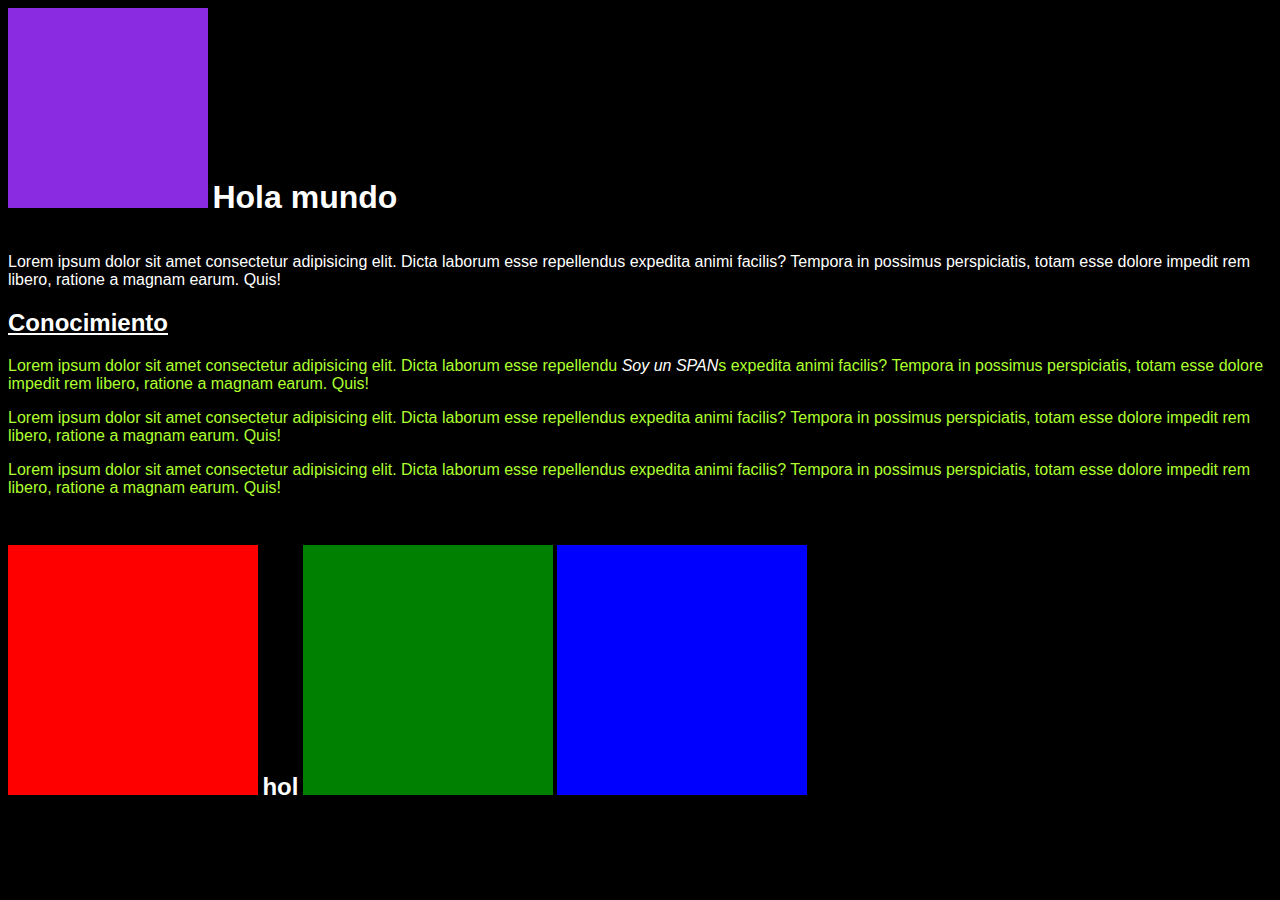
<file: classes/class02/index.html>
<!DOCTYPE html>
<html lang="en">
  <head>
    <meta charset="UTF-8" />
    <meta http-equiv="X-UA-Compatible" content="IE=edge" />
    <meta name="viewport" content="width=device-width, initial-scale=1.0" />
    <link rel="stylesheet" href="./assets/styles/styles.css" />
    <title>Clase 02</title>
  </head>
  <body>
    <header>
        <div class="lilbox"></div>
      <h1 class="liltit">Hola mundo</h1>
    </header>
    <main>
      <p>
        Lorem ipsum dolor sit amet consectetur adipisicing elit. Dicta laborum
        esse repellendus  expedita animi facilis? Tempora in possimus
        perspiciatis, totam esse dolore impedit rem libero, ratione a magnam
        earum. Quis!
      </p>
      <section>
        <h2 class="knowledge_title">Conocimiento</h2>
        <p>
          Lorem ipsum dolor sit amet consectetur adipisicing elit. Dicta laborum
          esse repellendu <span>Soy un SPAN</span>s expedita animi facilis? Tempora in possimus
          perspiciatis, totam esse dolore impedit rem libero, ratione a magnam
          earum. Quis!
        </p>
        <p>
          Lorem ipsum dolor sit amet consectetur adipisicing elit. Dicta laborum
          esse repellendus expedita animi facilis? Tempora in possimus
          perspiciatis, totam esse dolore impedit rem libero, ratione a magnam
          earum. Quis!
        </p>
        <p>
          Lorem ipsum dolor sit amet consectetur adipisicing elit. Dicta laborum
          esse repellendus expedita animi facilis? Tempora in possimus
          perspiciatis, totam esse dolore impedit rem libero, ratione a magnam
          earum. Quis!
        </p>
        <div class="box red"></div>
        <h2 class="hol">hol</h2>
        <div class="box green"></div>
        <div class="box blue"></div>
      </section>
    </main>
  </body>
</html>
</file>
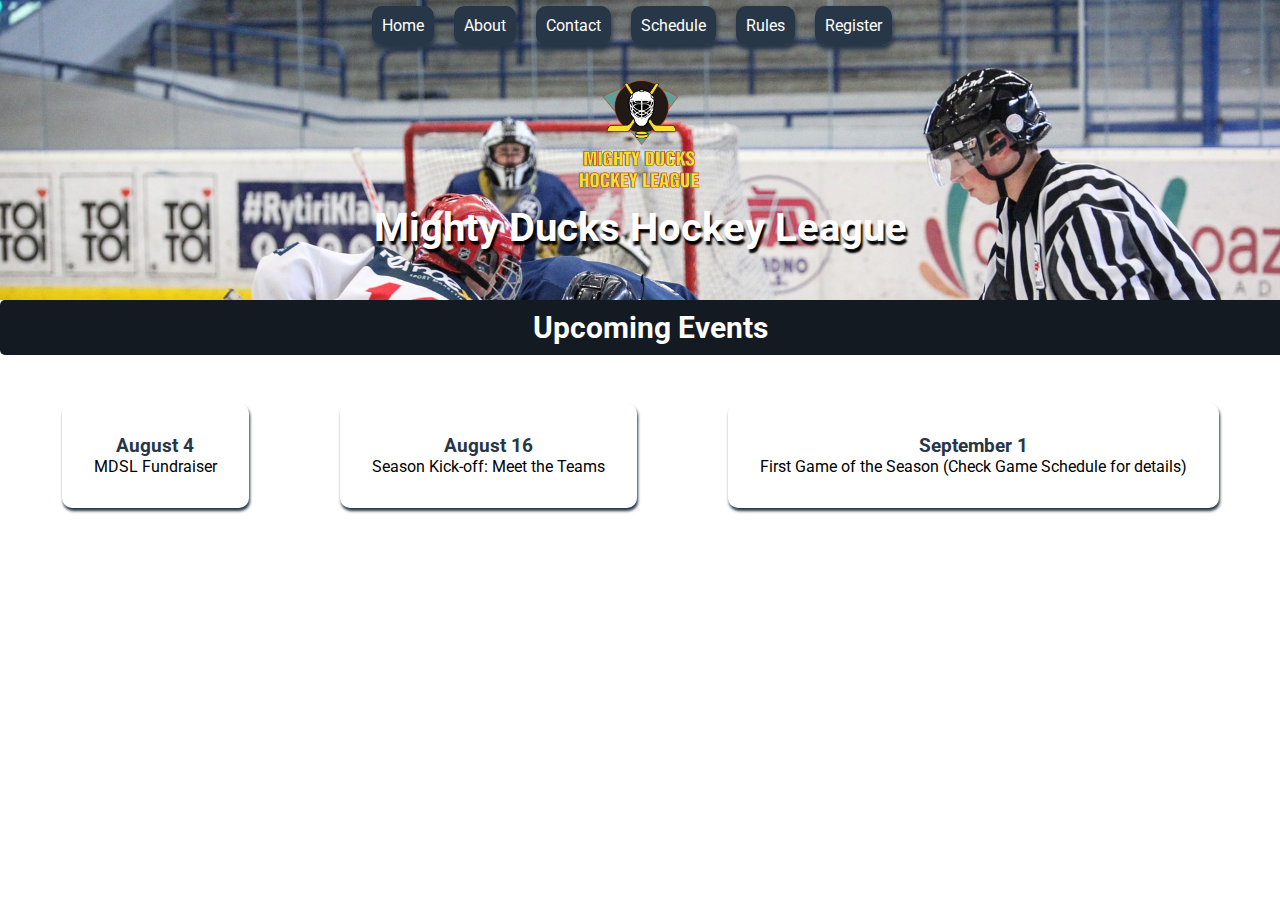
<file: classes/hockey/templates/index.html>
<!DOCTYPE html>
<html lang="en">
  <head>
    <meta charset="UTF-8" />
    <meta http-equiv="X-UA-Compatible" content="IE=edge" />
    <meta name="viewport" content="width=device-width, initial-scale=1.0" />
    <title>Home - Mighty Ducks Hockey League</title>
    <link rel="shortcut icon" href="#" />
    <link rel="icon" href="../assets/imgs/logo.png">
    <link
      href="https://fonts.googleapis.com/css?family=Roboto"
      rel="stylesheet"
    />
    <link
      href="https://cdn.jsdelivr.net/npm/bootstrap@5.2.3/dist/css/bootstrap.min.css"
      rel="stylesheet"
      integrity="sha384-rbsA2VBKQhggwzxH7pPCaAqO46MgnOM80zW1RWuH61DGLwZJEdK2Kadq2F9CUG65"
      crossorigin="anonymous"
    />
    <link rel="stylesheet" href="../assets/styles/styles.css" />
    <!-- <link rel="stylesheet" href="../assets/styles/styles2.css"> -->
  </head>
  <body>
    <header>
      <nav class="menu">
        <ul>
          <li><a href="#" rel="noopener noreferrer">Home</a></li>
          <li><a href="./about.html" rel="noopener noreferrer">About</a></li>
          <li>
            <a href="./contact.html" rel="noopener noreferrer">Contact</a>
          </li>
          <li>
            <a href="./game_schedule.html" rel="noopener noreferrer"
              >Schedule</a
            >
          </li>
          <li>
            <a href="./rules.html" rel="noopener noreferrer">Rules</a>
          </li>
          <li>
            <a href="./register.html" rel="noopener noreferrer">Register</a>
          </li>
        </ul>
      </nav>
      <div class="logo_title">
        <img src="../assets/imgs/logo.png" alt="Logo" />
        <h1>Mighty Ducks Hockey League</h1>
      </div>
      <img src="../assets/imgs/design1_image1.jpg" alt="" class="banner" />
      <h1 class="events_title">Upcoming Events</h1>
    </header>
    <main>
      <div class="events_section">
        <article>
          <h3>August 4</h3>
          <p>MDSL Fundraiser</p>
        </article>
        <article>
          <h3>August 16</h3>
          <p>Season Kick-off: Meet the Teams</p>
        </article>
        <article>
          <h3>September 1</h3>
          <p>First Game of the Season (Check Game Schedule for details)</p>
        </article>
      </div>
    </main>
  </body>
</html>
</file>
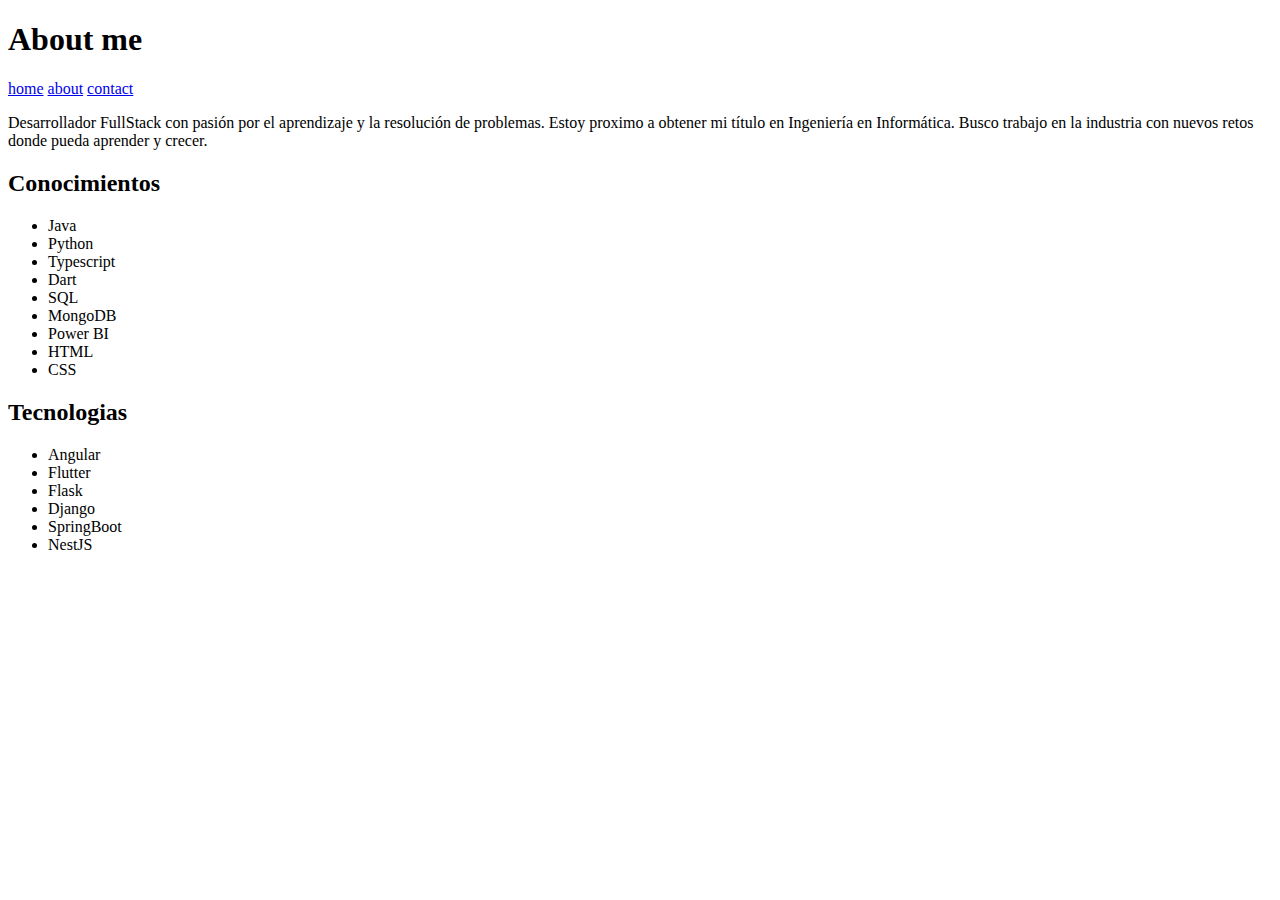
<file: classes/class01/about.html>
<!DOCTYPE html>
<html lang="en">
<head>
    <meta charset="UTF-8">
    <meta http-equiv="X-UA-Compatible" content="IE=edge">
    <meta name="viewport" content="width=device-width, initial-scale=1.0">
    <title>Document</title>
</head>
<body>
    <h1>About me</h1>
    <nav>
        <a href="index.html">home</a>
        <a href="#">about</a>
        <a href="contact.html">contact</a>
    </nav>
    <p>Desarrollador FullStack con pasión por el aprendizaje y la resolución de problemas. Estoy proximo a obtener mi título en Ingeniería en Informática. Busco trabajo en la industria con nuevos retos donde pueda aprender y crecer. </p>
    <h2>Conocimientos</h2>
    <ul>
        <li>Java</li>
        <li>Python</li>
        <li>Typescript</li>
        <li>Dart</li>
        <li>SQL</li>
        <li>MongoDB</li>
        <li>Power BI</li>
        <li>HTML</li>
        <li>CSS</li>
    </ul>
    <h2>Tecnologias</h2>
    <ul>
        <li>Angular</li>
        <li>Flutter</li>
        <li>Flask</li>
        <li>Django</li>
        <li>SpringBoot</li>
        <li>NestJS</li>
    </ul>
</body>
</html>
</file>
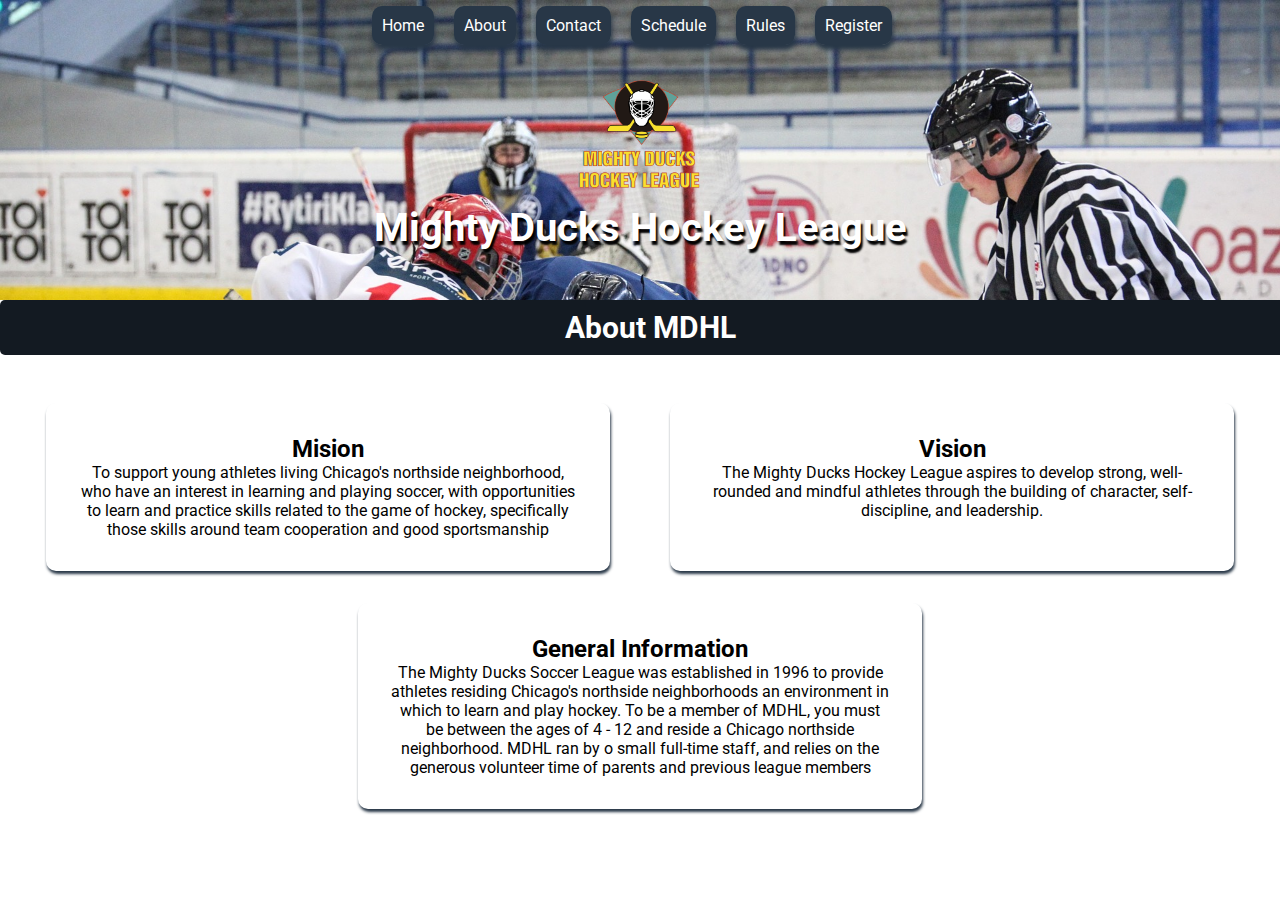
<file: classes/hockey/templates/about.html>
<!DOCTYPE html>
<html lang="en">
  <head>
    <meta charset="UTF-8" />
    <meta http-equiv="X-UA-Compatible" content="IE=edge" />
    <meta name="viewport" content="width=device-width, initial-scale=1.0" />
    <link
    href="https://fonts.googleapis.com/css?family=Roboto"
    rel="stylesheet"
    />
    <link
    href="https://cdn.jsdelivr.net/npm/bootstrap@5.2.3/dist/css/bootstrap.min.css"
    rel="stylesheet"
    integrity="sha384-rbsA2VBKQhggwzxH7pPCaAqO46MgnOM80zW1RWuH61DGLwZJEdK2Kadq2F9CUG65"
    crossorigin="anonymous"
    />
    
    <!-- <link rel="stylesheet" href="../assets/styles/styles2.css"> -->
    <link rel="stylesheet" href="../assets/styles/styles.css" />
    <link rel="icon" href="../assets/imgs/logo.png" type="image/x-icon"/>
    <link rel="shortcut icon" href="#" /> 
    <title>About - Mighty Ducks Hockey League</title>
  </head>
  <body>
    <header>
      <nav class="menu">
        <ul>
          <li><a href="./index.html" rel="noopener noreferrer">Home</a></li>
          <li><a href="#" rel="noopener noreferrer">About</a></li>
          <li>
            <a href="./contact.html" rel="noopener noreferrer">Contact</a>
          </li>
          <li>
            <a href="./game_schedule.html" rel="noopener noreferrer"
              >Schedule</a
            >
          </li>
          <li>
            <a href="./rules.html" rel="noopener noreferrer">Rules</a>
          </li>
          <li>
            <a href="./register.html" rel="noopener noreferrer">Register</a>
          </li>
        </ul>
      </nav>
      <div class="logo_title">
        <img src="../assets/imgs/logo.png" alt="Logo" />
        <h1>Mighty Ducks Hockey League</h1>
      </div>
      <img src="../assets/imgs/design1_image1.jpg" alt="" class="banner" />
      <h1 class="events_title">About MDHL</h1>
    </header>
    <main>
      <div class="events_section">
        <article>
          <h2>Mision</h2>
          <p>
            To support young athletes living Chicago's northside neighborhood,
            who have an interest in learning and playing soccer, with
            opportunities to learn and practice skills related to the game of
            hockey, specifically those skills around team cooperation and good
            sportsmanship
          </p>
        </article>
        <article>
          <h2>Vision</h2>
          <p>
            The Mighty Ducks Hockey League aspires to develop strong,
            well-rounded and mindful athletes through the building of character,
            self-discipline, and leadership.
          </p>
        </article>
        <article>
          <h2>General Information</h2>
          <p>
            The Mighty Ducks Soccer League was established in 1996 to provide
            athletes residing Chicago's northside neighborhoods an environment
            in which to learn and play hockey. To be a member of MDHL, you must
            be between the ages of 4 - 12 and reside a Chicago northside
            neighborhood. MDHL ran by o small full-time staff, and relies on the
            generous volunteer time of parents and previous league members
          </p>
        </article>
      </div>
    </main>
  </body>
</html>
</file>
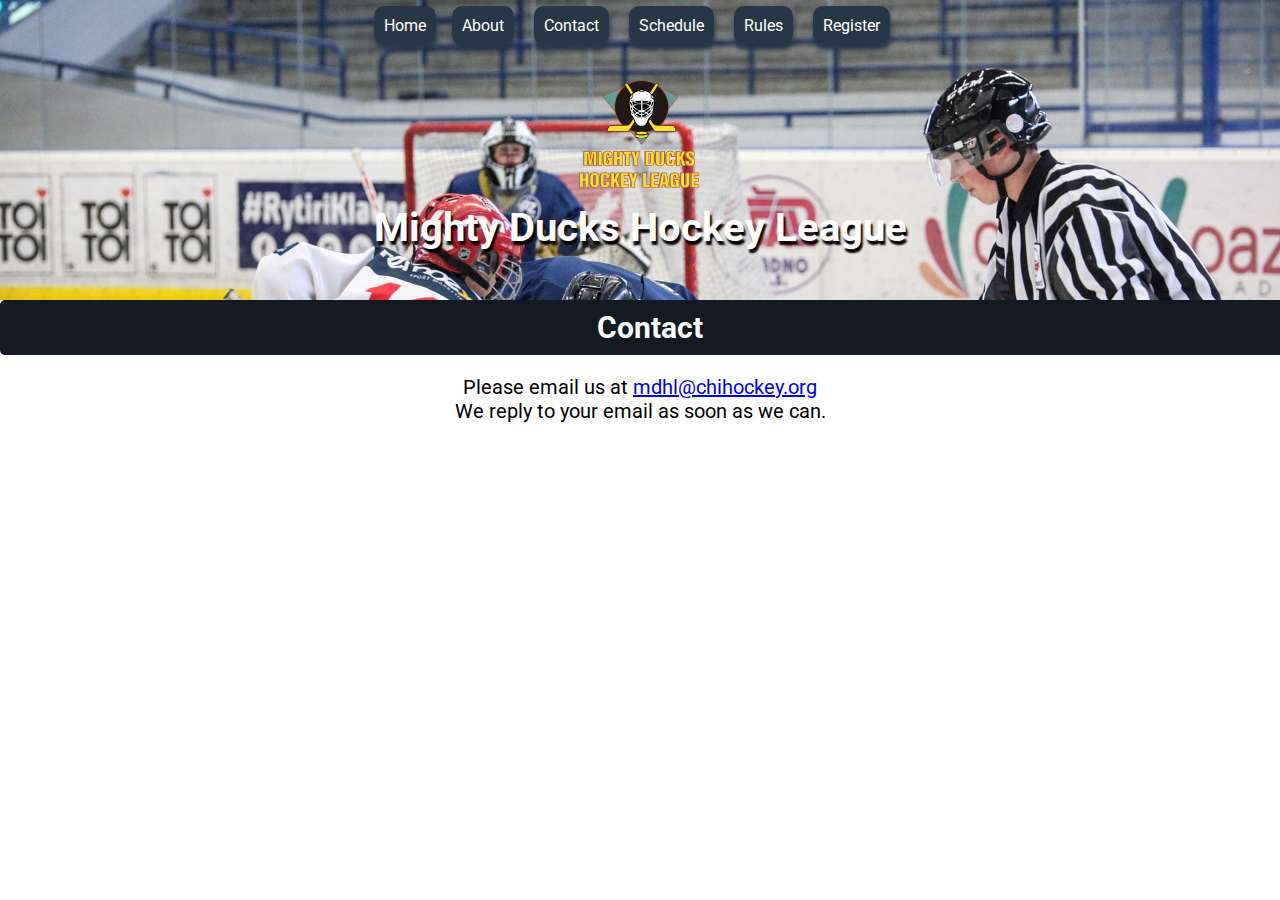
<file: classes/hockey/templates/contact.html>
<!DOCTYPE html>
<html lang="en">
  <head>
    <meta charset="UTF-8" />
    <meta http-equiv="X-UA-Compatible" content="IE=edge" />
    <meta name="viewport" content="width=device-width, initial-scale=1.0" />
    <link rel="icon" href="../assets/imgs/logo.png" type="image/x-icon"/>
    <link href='https://fonts.googleapis.com/css?family=Roboto' rel='stylesheet'>
    <link href="https://cdn.jsdelivr.net/npm/bootstrap@5.2.3/dist/css/bootstrap.min.css" rel="stylesheet" integrity="sha384-rbsA2VBKQhggwzxH7pPCaAqO46MgnOM80zW1RWuH61DGLwZJEdK2Kadq2F9CUG65" crossorigin="anonymous">
    <!-- <link rel="stylesheet" href="../assets/styles/styles2.css"> -->
    <link rel="stylesheet" href="../assets/styles/styles.css" />
    <link rel="shortcut icon" href="#"   />
    <title>Contact - Mighty Ducks Hockey League</title>
  </head>
  <body>
    <header>
      <nav class="menu">
        <ul>
          <li><a href="./index.html"  rel="noopener noreferrer">Home</a>
            <li><a href="./about.html"  rel="noopener noreferrer">About</a></li>
            <li><a href="#"  rel="noopener noreferrer">Contact</a></li>
            <li>
              <a href="./game_schedule.html" rel="noopener noreferrer"
                >Schedule</a
              >
            </li>
            <li>
              <a href="./rules.html" rel="noopener noreferrer">Rules</a>
            </li>
            <li>
              <a href="./register.html" rel="noopener noreferrer">Register</a>
            </li>
        </ul>
      </nav>
      <div class="logo_title">
        <img src="../assets/imgs/logo.png" alt="Logo" />
        <h1>Mighty Ducks Hockey League</h1>
      </div>
      <img src="../assets/imgs/design1_image1.jpg" alt="" class="banner" />
      <h1 class="events_title">Contact</h1>
    </header>
    <main>
      <div class="contact_info">
        <p>
          Please email us at <a href="mdhl@chihockey.org">mdhl@chihockey.org</a>
        </p>
        <p>We reply to your email as soon as we can.</p>
      </div>
    </main>
  </body>
</html>
</file>
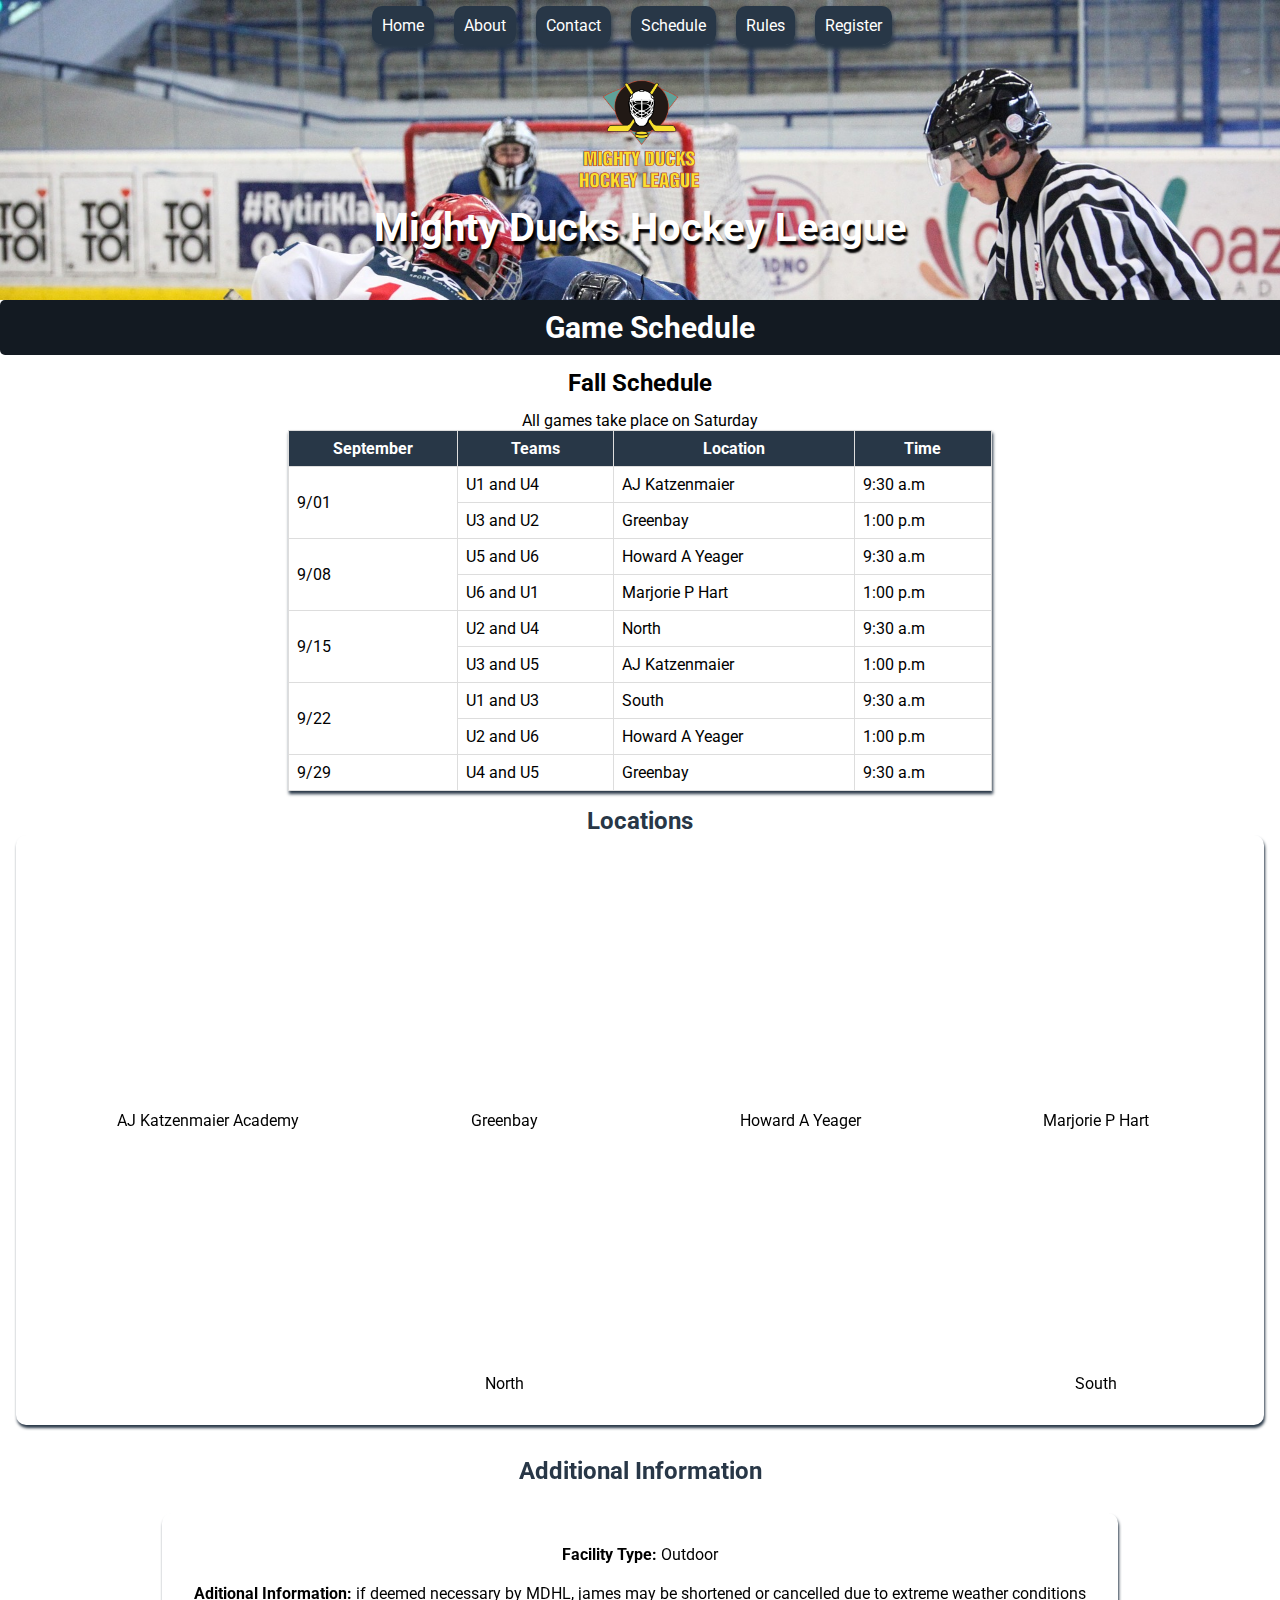
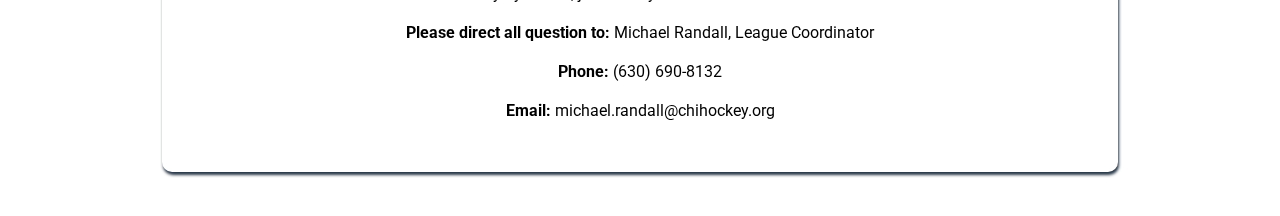
<file: classes/hockey/templates/game_schedule.html>
<!DOCTYPE html>
<html lang="en">
  <head>
    <meta charset="UTF-8" />
    <meta http-equiv="X-UA-Compatible" content="IE=edge" />
    <meta name="viewport" content="width=device-width, initial-scale=1.0" />
    <link rel="icon" href="../assets/imgs/logo.png" />
    <link
      href="https://cdn.jsdelivr.net/npm/bootstrap@5.2.3/dist/css/bootstrap.min.css"
      rel="stylesheet"
      integrity="sha384-rbsA2VBKQhggwzxH7pPCaAqO46MgnOM80zW1RWuH61DGLwZJEdK2Kadq2F9CUG65"
      crossorigin="anonymous"
    />
    <link
      href="https://fonts.googleapis.com/css?family=Roboto"
      rel="stylesheet"
    />
    <link rel="stylesheet" href="../assets/styles/styles.css" />
    <title>Game Schedule - Mighty Ducks Hockey League</title>
  </head>
  <body>
    <header>
      <nav class="menu">
        <ul>
          <li><a href="./index.html" rel="noopener noreferrer">Home</a></li>
          <li><a href="./about.html" rel="noopener noreferrer">About</a></li>
          <li>
            <a href="./contact.html" rel="noopener noreferrer">Contact</a>
          </li>
          <li>
            <a href="./game_schedule.html" rel="noopener noreferrer"
              >Schedule</a
            >
          </li>
          <li>
            <a href="./rules.html" rel="noopener noreferrer">Rules</a>
          </li>
          <li>
            <a href="./register.html" rel="noopener noreferrer">Register</a>
          </li>
        </ul>
      </nav>
      <div class="logo_title">
        <img src="../assets/imgs/logo.png" alt="Logo" />
        <h1>Mighty Ducks Hockey League</h1>
      </div>
      <img src="../assets/imgs/design1_image1.jpg" alt="" class="banner" />
      <h1 class="events_title">Game Schedule</h1>
    </header>
    <main class="schedule_main">
      <h2 class="schedule_title">Fall Schedule</h2>
      <p class="schedule_title">All games take place on Saturday</p>
      <div class="schedule">
        <table class="schedule_table">
          <thead>
            <tr>
              <th>September</th>
              <th>Teams</th>
              <th>Location</th>
              <th>Time</th>
            </tr>
          </thead>
          <tbody>
            <tr>
              <td rowspan="2">9/01</td>
              <td>U1 and U4</td>
              <td>AJ Katzenmaier</td>
              <td>9:30 a.m</td>
            </tr>
            <tr>
              <td>U3 and U2</td>
              <td>Greenbay</td>
              <td>1:00 p.m</td>
            </tr>
            <tr>
              <td rowspan="2">9/08</td>
              <td>U5 and U6</td>
              <td>Howard A Yeager</td>
              <td>9:30 a.m</td>
            </tr>
            <tr>
              <td>U6 and U1</td>
              <td>Marjorie P Hart</td>
              <td>1:00 p.m</td>
            </tr>
            <tr>
              <td rowspan="2">9/15</td>
              <td>U2 and U4</td>
              <td>North</td>
              <td>9:30 a.m</td>
            </tr>
            <tr>
              <td>U3 and U5</td>
              <td>AJ Katzenmaier</td>
              <td>1:00 p.m</td>
            </tr>
            <tr>
              <td rowspan="2">9/22</td>
              <td>U1 and U3</td>
              <td>South</td>
              <td>9:30 a.m</td>
            </tr>
            <tr>
              <td>U2 and U6</td>
              <td>Howard A Yeager</td>
              <td>1:00 p.m</td>
            </tr>
            <tr>
              <td>9/29</td>
              <td>U4 and U5</td>
              <td>Greenbay</td>
              <td>9:30 a.m</td>
            </tr>
          </tbody>
        </table>
      </div>
      <section class="locations">
        <h2>Locations</h2>
        <div class="maps">
          <div class="map">
            <iframe
              src="https://www.google.com/maps/embed?pb=!1m14!1m8!1m3!1d11799.12257261314!2d-87.8628046!3d42.3258772!3m2!1i1024!2i768!4f13.1!3m3!1m2!1s0x0%3A0xcf2bbe275c6da815!2sAJ%20Katzenmaier%20Academy!5e0!3m2!1ses-419!2sar!4v1676912386288!5m2!1ses-419!2sar"
              style="border: 0"
              allowfullscreen=""
              loading="lazy"
              referrerpolicy="no-referrer-when-downgrade"
            ></iframe>
            <p>AJ Katzenmaier Academy</p>
          </div>
          <div class="map">
            <iframe
              src="https://www.google.com/maps/embed?pb=!1m18!1m12!1m3!1d2950.0106041151703!2d-87.8710703849142!3d42.320972579189636!2m3!1f0!2f0!3f0!3m2!1i1024!2i768!4f13.1!3m3!1m2!1s0x880f933bce5af881%3A0x740a7a7d548adce1!2sGreen%20Bay%20School%20(Pre-K)!5e0!3m2!1ses-419!2sar!4v1676913144728!5m2!1ses-419!2sar"
              style="border: 0"
              allowfullscreen=""
              loading="lazy"
              referrerpolicy="no-referrer-when-downgrade"
            ></iframe>
            <p>Greenbay</p>
          </div>
          <div class="map">
            <iframe
              src="https://www.google.com/maps/embed?pb=!1m18!1m12!1m3!1d2950.2700626313863!2d-87.85606978491441!3d42.31543827918992!2m3!1f0!2f0!3f0!3m2!1i1024!2i768!4f13.1!3m3!1m2!1s0x880feccac26b07c5%3A0x8b51fa5d6efe771a!2sHoward%20A.%20Yeager%20School%20(PREK-K)!5e0!3m2!1ses-419!2sar!4v1676913522345!5m2!1ses-419!2sar"
              width="600"
              height="450"
              style="border: 0"
              allowfullscreen=""
              loading="lazy"
              referrerpolicy="no-referrer-when-downgrade"
            ></iframe>
            <p>Howard A Yeager</p>
          </div>
          <div class="map">
            <iframe
              src="https://www.google.com/maps/embed?pb=!1m18!1m12!1m3!1d2968.289839348972!2d-87.64816138492885!3d41.92962287921816!2m3!1f0!2f0!3f0!3m2!1i1024!2i768!4f13.1!3m3!1m2!1s0x880fd30f2637f9d7%3A0xdbff5d5dfcfcfa35!2sMarjorie%20P%20Hart%20Elementary!5e0!3m2!1ses-419!2sar!4v1676913611507!5m2!1ses-419!2sar"
              style="border: 0"
              allowfullscreen=""
              loading="lazy"
              referrerpolicy="no-referrer-when-downgrade"
            ></iframe>
            <p>Marjorie P Hart</p>
          </div>
          <div class="map">
            <iframe
              src="https://www.google.com/maps/embed?pb=!1m18!1m12!1m3!1d2964.2997391709127!2d-87.80200588492565!3d42.015301879211506!2m3!1f0!2f0!3f0!3m2!1i1024!2i768!4f13.1!3m3!1m2!1s0x880fc91e67031de3%3A0x84e5b026fb321104!2sN%20School%20St%2C%20Niles%2C%20IL%2060714%2C%20EE.%20UU.!5e0!3m2!1ses-419!2sar!4v1676913689163!5m2!1ses-419!2sar"
              style="border: 0"
              allowfullscreen=""
              loading="lazy"
              referrerpolicy="no-referrer-when-downgrade"
            ></iframe>
            <p>North</p>
          </div>
          <div class="map">
            <iframe
              src="https://www.google.com/maps/embed?pb=!1m18!1m12!1m3!1d2959.2173322433464!2d-87.75366618492157!3d42.12423037920338!2m3!1f0!2f0!3f0!3m2!1i1024!2i768!4f13.1!3m3!1m2!1s0x880fc46e0b56a70b%3A0x57b95c8d5de5a3d2!2sSouth%20School!5e0!3m2!1ses-419!2sar!4v1676913813865!5m2!1ses-419!2sar"
              width="600"
              height="450"
              style="border: 0"
              allowfullscreen=""
              loading="lazy"
              referrerpolicy="no-referrer-when-downgrade"
            ></iframe>
            <p>South</p>
          </div>
        </div>
      </section>
      <section class="locations">
        <h2>Additional Information</h2>
        <div class="schedule_contact">
          <p><b>Facility Type:</b> Outdoor</p>
          <p>
            <b>Aditional Information:</b> if deemed necessary by MDHL, james may
            be shortened or cancelled due to extreme weather conditions
          </p>
          <p>
            <b>Please direct all question to:</b> Michael Randall, League
            Coordinator
          </p>
          <p><b>Phone:</b> (630) 690-8132</p>
          <p><b>Email:</b> michael.randall@chihockey.org</p>
        </div>
      </section>
    </main>
  </body>
</html>
</file>
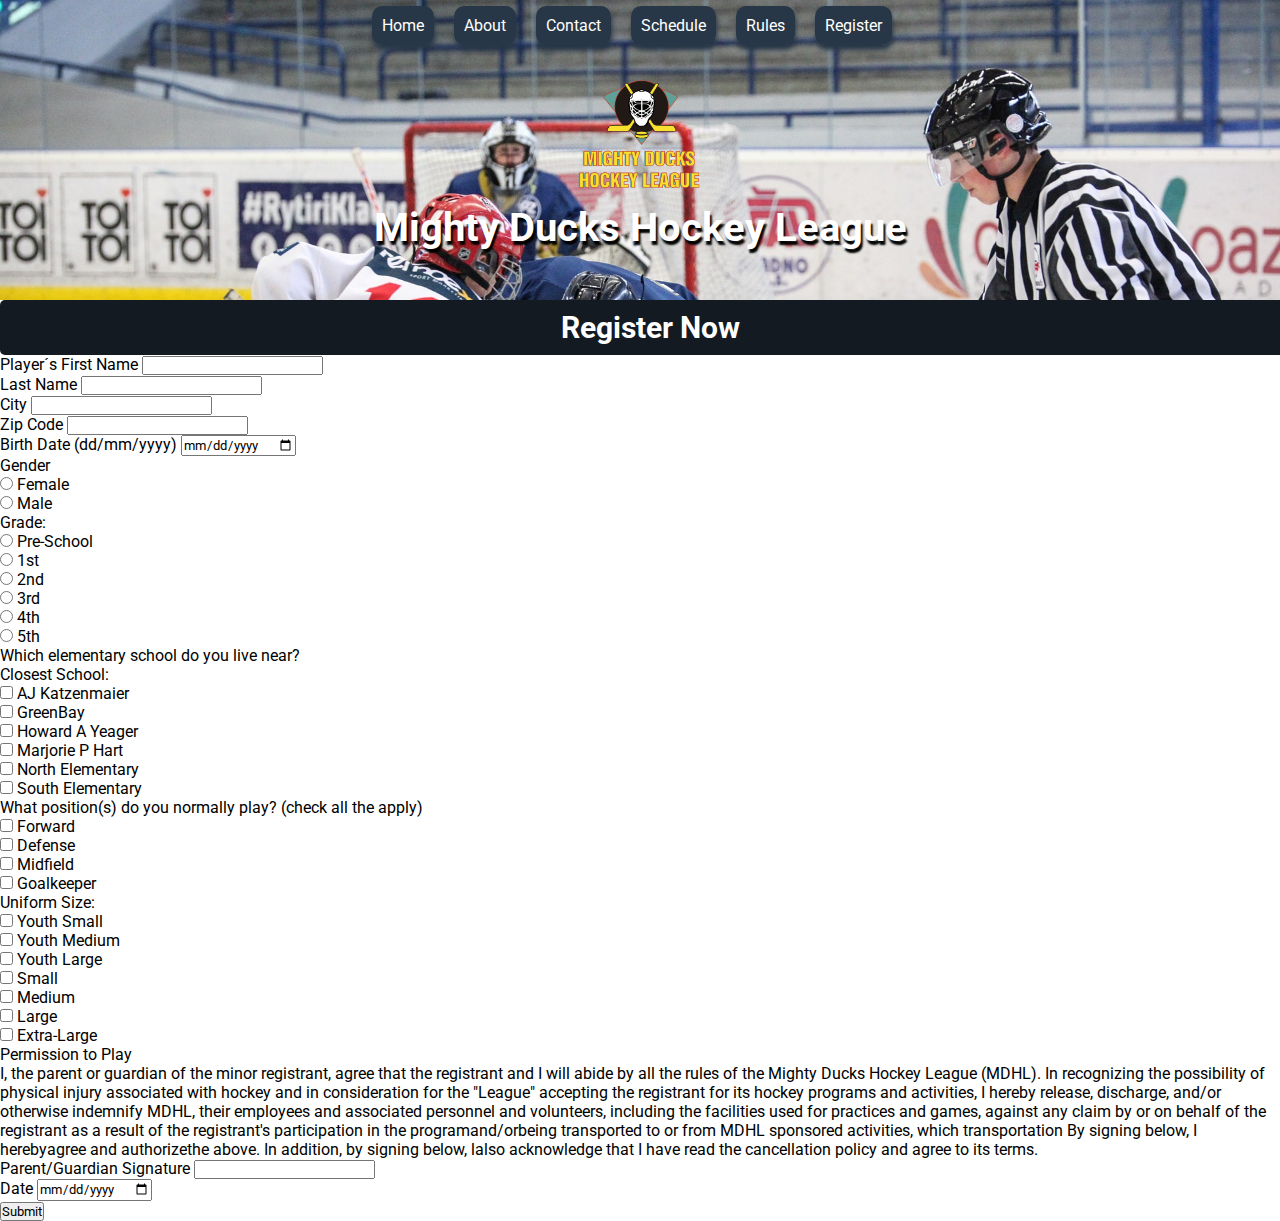
<file: classes/hockey/templates/register.html>
<!DOCTYPE html>
<html lang="en">
  <head>
    <meta charset="UTF-8" />
    <meta http-equiv="X-UA-Compatible" content="IE=edge" />
    <meta name="viewport" content="width=device-width, initial-scale=1.0" />
    <link rel="icon" href="../assets/imgs/logo.png" />
    <link
      href="https://fonts.googleapis.com/css?family=Roboto"
      rel="stylesheet"
    />
    <link
      href="https://cdn.jsdelivr.net/npm/bootstrap@5.2.3/dist/css/bootstrap.min.css"
      rel="stylesheet"
      integrity="sha384-rbsA2VBKQhggwzxH7pPCaAqO46MgnOM80zW1RWuH61DGLwZJEdK2Kadq2F9CUG65"
      crossorigin="anonymous"
    />
    <link rel="stylesheet" href="../assets/styles/styles.css" />
    <title>Register - Mighty Ducks Hockey League</title>
  </head>
  <body>
    <header>
      <nav class="menu">
        <ul>
          <li><a href="./index.html" rel="noopener noreferrer">Home</a></li>
          <li><a href="./about.html" rel="noopener noreferrer">About</a></li>
          <li>
            <a href="./contact.html" rel="noopener noreferrer">Contact</a>
          </li>
          <li>
            <a href="./game_schedule.html" rel="noopener noreferrer"
              >Schedule</a
            >
          </li>
          <li>
            <a href="./rules.html" rel="noopener noreferrer">Rules</a>
          </li>
          <li>
            <a href="#" rel="noopener noreferrer">Register</a>
          </li>
        </ul>
      </nav>
      <div class="logo_title">
        <img src="../assets/imgs/logo.png" alt="Logo" />
        <h1>Mighty Ducks Hockey League</h1>
      </div>
      <img src="../assets/imgs/design1_image1.jpg" alt="" class="banner" />
      <h1 class="events_title">Register Now</h1>
    </header>
    <main>
      <form class="container" action="./show_data.html" method="get">
        <div class="mb-3">
          <label for="firstname" class="form-label">Player´s First Name</label>
          <input
            type="text"
            class="form-control"
            id="firstname"
            name="firstName"
            value=""
          />
        </div>
        <div class="mb-3">
          <label for="firstname" class="form-label">Last Name</label>
          <input
            type="text"
            class="form-control"
            id="lastName"
            name="lastName"
          />
        </div>
        <div class="mb-3">
          <label for="firstname" class="form-label">City</label>
          <input type="text" class="form-control" id="city" name="city" />
        </div>
        <div class="mb-3">
          <label for="firstname" class="form-label">Zip Code</label>
          <input type="text" class="form-control" id="zipCode" name="zipCode" />
        </div>
        <div class="mb-3">
          <label for="firstname" class="form-label"
            >Birth Date (dd/mm/yyyy)</label
          >
          <input
            type="date"
            class="form-control"
            id="birthDate"
            name="birthDate"
          />
        </div>
        <label class="form-check-label" for="exampleCheck1">Gender</label>
        <div class="mb-3 form-check">
          <input
            type="radio"
            class="form-check-input"
            id="gender"
            name="gender"
            value="Female"
          />
          <label class="form-check-label" for="exampleCheck1">Female</label>
        </div>
        <div class="mb-3 form-check">
          <input
            type="radio"
            class="form-check-input"
            id="gender"
            name="gender"
            value="Male"
          />
          <label class="form-check-label" for="exampleCheck1">Male</label>
        </div>
        <label class="form-check-label" for="exampleCheck1">Grade:</label>
        <div class="d-flex px-0">
          <div class="mb-3 form-check">
            <input
              type="radio"
              class="form-check-input"
              id="grade"
              name="grade"
              value="Pre-School"
            />
            <label class="form-check-label" for="exampleCheck1"
              >Pre-School</label
            >
          </div>
          <div class="mb-3 form-check">
            <input
              type="radio"
              class="form-check-input"
              id="grade"
              name="grade"
              value="1st"
            />
            <label class="form-check-label" for="exampleCheck1">1st</label>
          </div>
          <div class="mb-3 form-check">
            <input
              type="radio"
              class="form-check-input"
              id="grade"
              name="grade"
              value="2nd"
            />
            <label class="form-check-label" for="exampleCheck1">2nd</label>
          </div>
          <div class="mb-3 form-check">
            <input
              type="radio"
              class="form-check-input"
              id="grade"
              name="grade"
              value="3rd"
            />
            <label class="form-check-label" for="exampleCheck1">3rd</label>
          </div>
          <div class="mb-3 form-check">
            <input
              type="radio"
              class="form-check-input"
              id="grade"
              name="grade"
              value="4th"
            />
            <label class="form-check-label" for="exampleCheck1">4th</label>
          </div>
          <div class="mb-3 form-check">
            <input
              type="radio"
              class="form-check-input"
              id="grade"
              name="grade"
              value="5th"
            />
            <label class="form-check-label">5th</label>
          </div>
        </div>
        <p>
          <label class="form-check-label"
            >Which elementary school do you live near?</label
          >
        </p>
        <label class="form-check-label" for="exampleCheck1"
          >Closest School:</label
        >
        <div class="mb-3 form-check">
          <input
            type="checkbox"
            class="form-check-input"
            id="exampleCheck1"
            name="school1"
            value="AJ Katzenmaier"
          />
          <label class="form-check-label" for="exampleCheck1"
            >AJ Katzenmaier</label
          >
        </div>
        <div class="mb-3 form-check">
          <input
            type="checkbox"
            class="form-check-input"
            id="exampleCheck1"
            name="school2"
            value="GreenBay"
          />
          <label class="form-check-label" for="exampleCheck1">GreenBay</label>
        </div>
        <div class="mb-3 form-check">
          <input
            type="checkbox"
            class="form-check-input"
            id="exampleCheck1"
            name="school3"
            value="Howard A Yeager"
          />
          <label class="form-check-label" for="exampleCheck1"
            >Howard A Yeager</label
          >
        </div>
        <div class="mb-3 form-check">
          <input
            type="checkbox"
            class="form-check-input"
            id="exampleCheck1"
            name="school4"
            value="Marjorie P Hart"
          />
          <label class="form-check-label" for="exampleCheck1"
            >Marjorie P Hart</label
          >
        </div>
        <div class="mb-3 form-check">
          <input
            type="checkbox"
            class="form-check-input"
            id="exampleCheck1"
            name="school5"
            value="North Elementary"
          />
          <label class="form-check-label" for="exampleCheck1"
            >North Elementary</label
          >
        </div>
        <div class="mb-3 form-check">
          <input
            type="checkbox"
            class="form-check-input"
            id="exampleCheck1"
            name="school6"
            value="South Elementary"
          />
          <label class="form-check-label" for="exampleCheck1"
            >South Elementary</label
          >
        </div>
        <label class="form-check-label" for="exampleCheck1"
          >What position(s) do you normally play? (check all the apply)</label
        >
        <div class="mb-3 form-check">
          <input
            type="checkbox"
            class="form-check-input"
            id="exampleCheck1"
            name="position1"
            value="Forward"
          />
          <label class="form-check-label" for="exampleCheck1">Forward</label>
        </div>
        <div class="mb-3 form-check">
          <input
            type="checkbox"
            class="form-check-input"
            id="exampleCheck1"
            name="position2"
            value="Defense"
          />
          <label class="form-check-label" for="exampleCheck1">Defense</label>
        </div>
        <div class="mb-3 form-check">
          <input
            type="checkbox"
            class="form-check-input"
            id="exampleCheck1"
            name="position3"
            value="Midfield"
          />
          <label class="form-check-label" for="exampleCheck1">Midfield</label>
        </div>
        <div class="mb-3 form-check">
          <input
            type="checkbox"
            class="form-check-input"
            id="exampleCheck1"
            name="position4"
            value="Goalkeeper"
          />
          <label class="form-check-label" for="exampleCheck1">Goalkeeper</label>
        </div>
        <label class="form-check-label" for="exampleCheck1"
          >Uniform Size:</label
        >
        <div class="mb-3 form-check">
          <input
            type="checkbox"
            class="form-check-input"
            id="exampleCheck1"
            id="exampleCheck1"
            name="size1"
            value="Youth Small"
          />
          <label class="form-check-label" for="exampleCheck1"
            >Youth Small</label
          >
        </div>
        <div class="mb-3 form-check">
          <input
            type="checkbox"
            class="form-check-input"
            id="exampleCheck1"
            name="size2"
            value="Youth Medium"
          />
          <label class="form-check-label" for="exampleCheck1"
            >Youth Medium</label
          >
        </div>
        <div class="mb-3 form-check">
          <input
            type="checkbox"
            class="form-check-input"
            id="exampleCheck1"
            name="size3"
            value="Youth Large"
          />
          <label class="form-check-label" for="exampleCheck1"
            >Youth Large</label
          >
        </div>
        <div class="mb-3 form-check">
          <input
            type="checkbox"
            class="form-check-input"
            id="exampleCheck1"
            name="size4"
            value="Small"
          />
          <label class="form-check-label" for="exampleCheck1">Small</label>
        </div>
        <div class="mb-3 form-check">
          <input
            type="checkbox"
            class="form-check-input"
            id="exampleCheck1"
            name="size5"
            value="Medium"
          />
          <label class="form-check-label" for="exampleCheck1">Medium</label>
        </div>
        <div class="mb-3 form-check">
          <input
            type="checkbox"
            class="form-check-input"
            id="exampleCheck1"
            name="size6"
            value="Large"
          />
          <label class="form-check-label" for="exampleCheck1">Large</label>
        </div>
        <div class="mb-3 form-check">
          <input
            type="checkbox"
            class="form-check-input"
            id="exampleCheck1"
            name="size7"
            value="Extra-Large"
          />
          <label class="form-check-label" for="exampleCheck1"
            >Extra-Large</label
          >
        </div>
        <label class="form-check-label fw-bold" for="exampleCheck1"
          >Permission to Play</label
        >
        <p class="text-center fst-italic">
          I, the parent or guardian of the minor registrant, agree that the
          registrant and I will abide by all the rules of the Mighty Ducks
          Hockey League (MDHL). In recognizing the possibility of physical
          injury associated with hockey and in consideration for the "League"
          accepting the registrant for its hockey programs and activities, I
          hereby release, discharge, and/or otherwise indemnify MDHL, their
          employees and associated personnel and volunteers, including the
          facilities used for practices and games, against any claim by or on
          behalf of the registrant as a result of the registrant's participation
          in the programand/orbeing transported to or from MDHL sponsored
          activities, which transportation By signing below, I herebyagree and
          authorizethe above. In addition, by signing below, lalso acknowledge
          that I have read the cancellation policy and agree to its terms.
        </p>
        <div class="mb-3">
          <label for="firstname" class="form-label"
            >Parent/Guardian Signature</label
          >
          <input
            type="text"
            class="form-control"
            id="firstname"
            name="parentSignature"
          />
        </div>
        <div class="mb-3">
          <label for="firstname" class="form-label">Date</label>
          <input
            type="date"
            class="form-control"
            id="firstname"
            name="signatureDate"
          />
        </div>
        <button type="submit" class="btn btn-primary">Submit</button>
      </form>
    </main>
  </body>
</html>
</file>
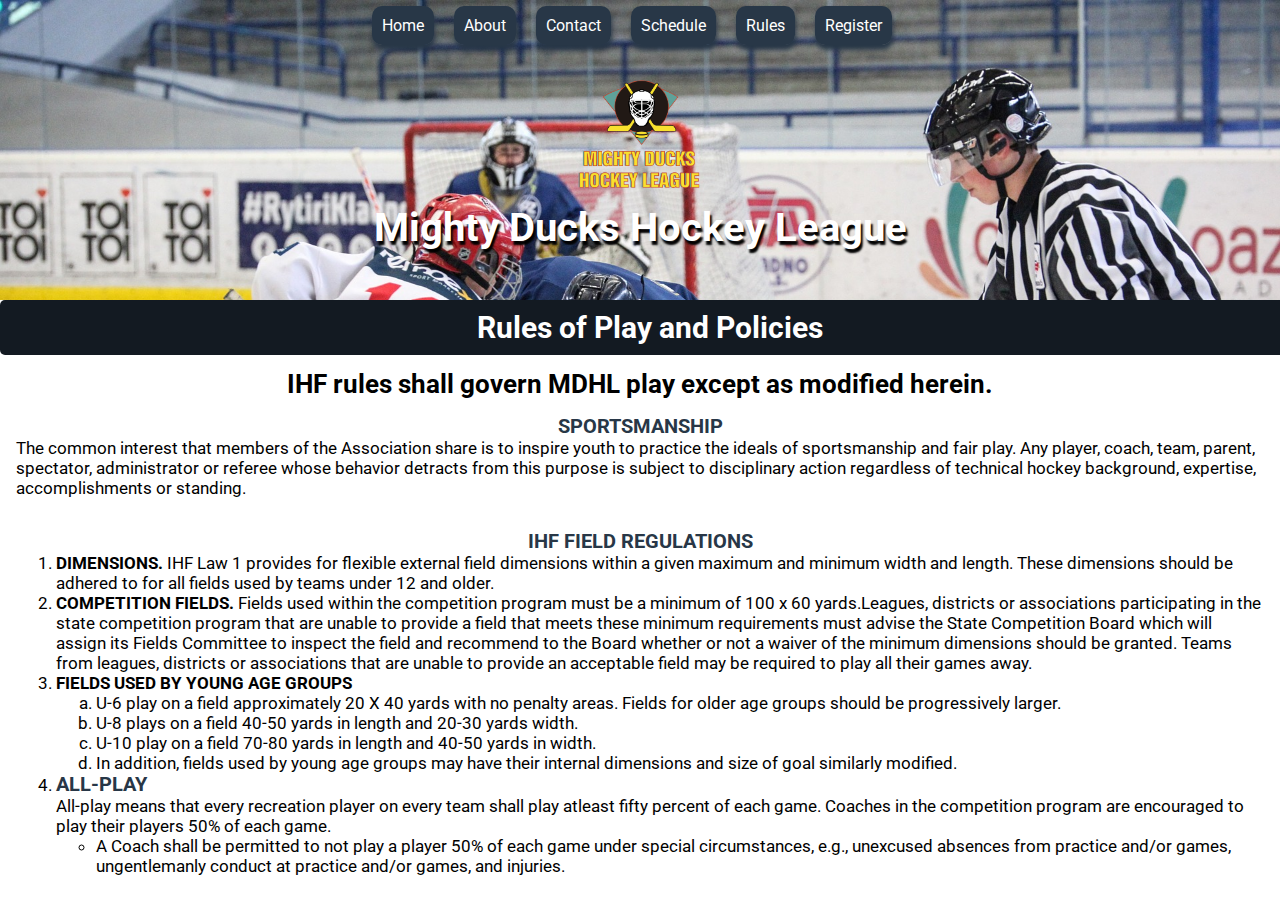
<file: classes/hockey/templates/rules.html>
<!DOCTYPE html>
<html lang="en">
  <head>
    <meta charset="UTF-8" />
    <meta http-equiv="X-UA-Compatible" content="IE=edge" />
    <meta name="viewport" content="width=device-width, initial-scale=1.0" />
    <link rel="icon" href="../assets/imgs/logo.png">
    <link href="https://cdn.jsdelivr.net/npm/bootstrap@5.2.3/dist/css/bootstrap.min.css" rel="stylesheet" integrity="sha384-rbsA2VBKQhggwzxH7pPCaAqO46MgnOM80zW1RWuH61DGLwZJEdK2Kadq2F9CUG65" crossorigin="anonymous">
    <link
      href="https://fonts.googleapis.com/css?family=Roboto"
      rel="stylesheet"
    />
    <link rel="stylesheet" href="../assets/styles/styles.css" />
    <title>Rules - Mighty Ducks Hockey League</title>
  </head>
  <body>
    <header>
      <nav class="menu">
        <ul>
          <li><a href="./index.html" rel="noopener noreferrer">Home</a></li>
          <li><a href="./about.html" rel="noopener noreferrer">About</a></li>
          <li>
            <a href="./contact.html" rel="noopener noreferrer">Contact</a>
          </li>
          <li>
            <a href="./game_schedule.html" rel="noopener noreferrer"
              >Schedule</a
            >
          </li>
          <li>
            <a href="#" rel="noopener noreferrer">Rules</a>
          </li>
          <li>
            <a href="./register.html" rel="noopener noreferrer">Register</a>
          </li>
        </ul>
      </nav>
      <div class="logo_title">
        <img src="../assets/imgs/logo.png" alt="Logo" />
        <h1>Mighty Ducks Hockey League</h1>
      </div>
      <img src="../assets/imgs/design1_image1.jpg" alt="" class="banner" />
      <h1 class="events_title">Rules of Play and Policies</h1>
    </header>

    <main class="rules_main">
      <h2 class="rules_title">IHF rules shall govern MDHL play except as modified herein.</h2>
      <section>
        <h3>SPORTSMANSHIP</h3>
        <p>
          The common interest that members of the Association share is to
          inspire youth to practice the ideals of sportsmanship and fair play.
          Any player, coach, team, parent, spectator, administrator or referee
          whose behavior detracts from this purpose is subject to disciplinary
          action regardless of technical hockey background, expertise,
          accomplishments or standing.
        </p>
      </section>
      <section>
        <h3>IHF FIELD REGULATIONS</h3>
        <ol class="regulations">
          <li>
            <p>
              <b>DIMENSIONS.</b> IHF Law 1 provides for flexible external field
              dimensions within a given maximum and minimum width and length.
              These dimensions should be adhered to for all fields used by teams
              under 12 and older.
            </p>
          </li>
          <li>
            <p>
              <b>COMPETITION FIELDS.</b> Fields used within the competition program
              must be a minimum of 100 x 60 yards.Leagues, districts or
              associations participating in the state competition program that
              are unable to provide a field that meets these minimum
              requirements must advise the State Competition Board which will
              assign its Fields Committee to inspect the field and recommend to
              the Board whether or not a waiver of the minimum dimensions should
              be granted. Teams from leagues, districts or associations that are
              unable to provide an acceptable field may be required to play all
              their games away.
            </p>
          </li>
          <li>
            <p><b>FIELDS USED BY YOUNG AGE GROUPS</b></p>
            <ol type="a" class="regulations">
              <li>
                <p>
                  U-6 play on a field approximately 20 X 40 yards with no
                  penalty areas. Fields for older age groups should be
                  progressively larger.
                </p>
              </li>
              <li>
                <p>
                  U-8 plays on a field 40-50 yards in length and 20-30 yards
                  width.
                </p>
              </li>
              <li>
                <p>
                  U-10 play on a field 70-80 yards in length and 40-50 yards in
                  width.
                </p>
              </li>
              <li>
                <p>
                  In addition, fields used by young age groups may have their
                  internal dimensions and size of goal similarly modified.
                </p>
              </li>
            </ol>
          </li>
          <li>
            <h3>ALL-PLAY</h3>
            <p>
               All-play means that every recreation player on every team
              shall play atleast fifty percent of each game. Coaches in the
              competition program are encouraged to play their players 50% of
              each game.
            </p>
            <ul class="regulations">
              <li>
                <p>
                  A Coach shall be permitted to not play a player 50% of each
                  game under special circumstances, e.g., unexcused absences
                  from practice and/or games, ungentlemanly conduct at practice
                  and/or games, and injuries.
                </p>
              </li>
            </ul>
          </li>
        </ol>
      </section>
    </main>
  </body>
</html>
</file>
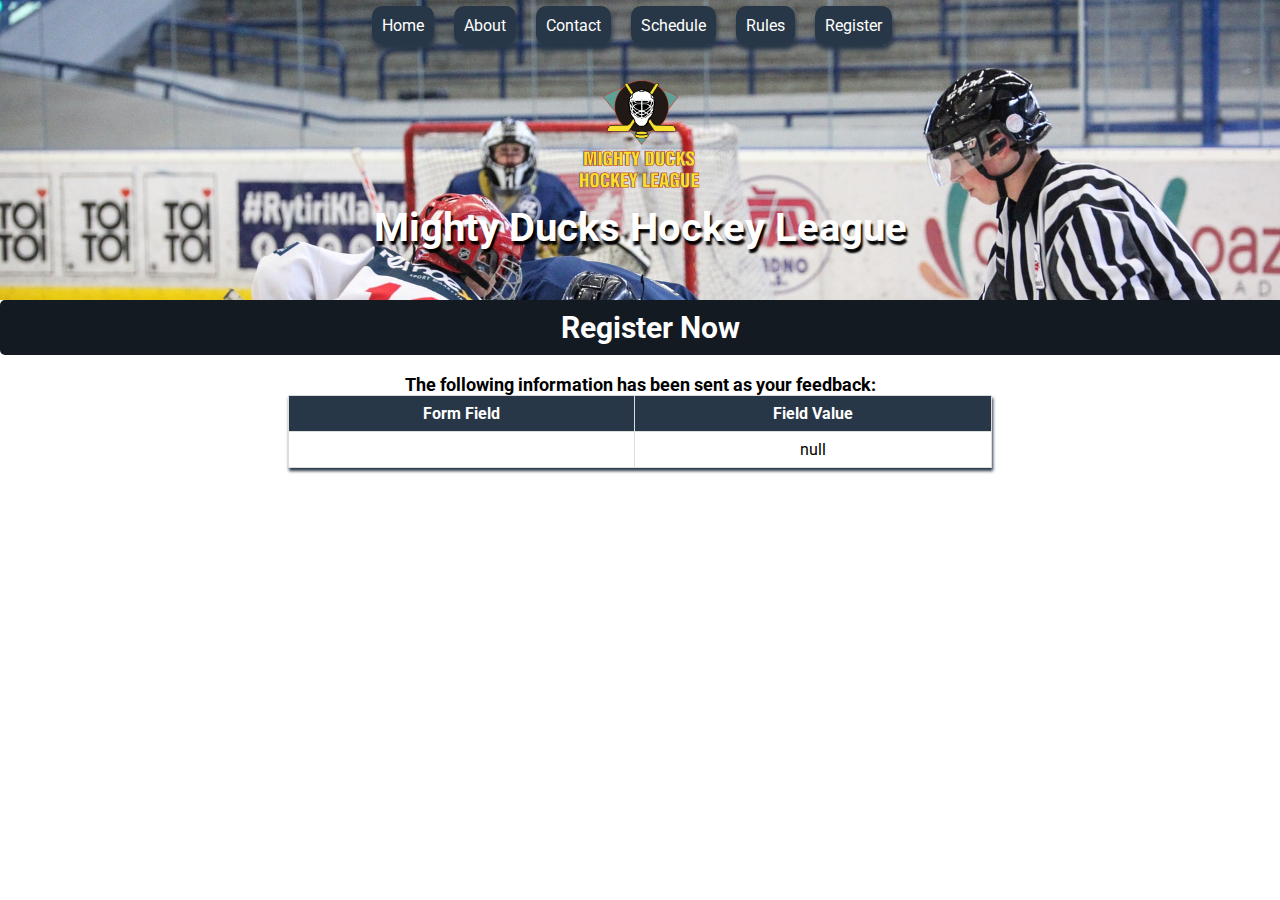
<file: classes/hockey/templates/show_data.html>
<html>
<head>
  <link
  href="https://fonts.googleapis.com/css?family=Roboto"
  rel="stylesheet"
/>
<link rel="icon" href="../assets/imgs/logo.png">
<link
  href="https://cdn.jsdelivr.net/npm/bootstrap@5.2.3/dist/css/bootstrap.min.css"
  rel="stylesheet"
  integrity="sha384-rbsA2VBKQhggwzxH7pPCaAqO46MgnOM80zW1RWuH61DGLwZJEdK2Kadq2F9CUG65"
  crossorigin="anonymous"
/>
<link rel="stylesheet" href="../assets/styles/styles.css" />
<title>Feedback Sent</title>
</head>
<body>
  <header>
    <nav class="menu">
      <ul>
        <li><a href="./index.html" rel="noopener noreferrer">Home</a></li>
        <li><a href="./about.html" rel="noopener noreferrer">About</a></li>
        <li>
          <a href="./contact.html" rel="noopener noreferrer">Contact</a>
        </li>
        <li>
          <a href="./game_schedule.html" rel="noopener noreferrer"
            >Schedule</a
          >
        </li>
        <li>
          <a href="./rules.html" rel="noopener noreferrer">Rules</a>
        </li>
        <li>
          <a href="./register.html" rel="noopener noreferrer">Register</a>
        </li>
      </ul>
    </nav>
    <div class="logo_title">
      <img src="../assets/imgs/logo.png" alt="Logo" />
      <h1>Mighty Ducks Hockey League</h1>
    </div>
    <img src="../assets/imgs/design1_image1.jpg" alt="" class="banner" />
    <h1 class="events_title">Register Now</h1>
  </header>
<p align=center>&nbsp;</p>
<h1 align=center><font size="+1">The following information has been sent as your
  feedback:</font></h1>

<table border="1" align=center  class="schedule_table mb-4">
  <tr>
    <th align="center">Form Field</th>
    <th align="center">Field Value</th>
  </tr>

<script language="javascript">
var args = location.search.substr(1).split('&');
for (var i = 0; i < args.length; ++i) {
  var parts = args[i].split('=');
  if (parts != null) {
    var field = parts[0];
    var value = parts[1];
    if (value == null) {
      value = "null"
    }
    else {
      value = '"' + unescape(value.replace(/\+/g, ' ')) + '"';
    }

    document.writeln('<tr><td align="center">' + field + '</td>');
    document.writeln('<td align="center">' + value + '</td></tr>');
  }
}
</script>

<noscript>
<tr><td>
<p>You need to turn on Javascript in your browser.</p>

<p>In Microsoft Internet Explorer 4 or greater:</p>
<ul>
<li>From the "Tools" menu (in IE 4, it's the "View" menu), select "Internet Options".</li>
<li>Click on the "Security" tab.</li>
<li>Click on the "Custom Level" button. (In IE 4, select "Custom"
and then click on "Settings...".)</li>
<li>Under "Active scripting" make sure "Enable" is selected.</li>
</ul>

<p>In Netscape version 4 or greater:</p>
<ul>
<li>From the <b>Edit</b> menu, select <b>Preferences</b>.</li>
<li>In the <b>Category</b> list on the left, click on the word "Advanced".</li>
<li>In the panel on the right, make sure "Enable JavaScript" is checked.</li>
<li>Click the <b>OK</b> button.</li>
</ul>

</td></tr>
</noscript>

</table>
</body>
</html>
</file>
<file: classes/class02/assets/styles/styles.css>
* {
  /* selector universal */
  font-family: Arial, Helvetica, sans-serif, monospace;
  background-color: black;
  color: white;
}

.knowledge_title {
  text-decoration: underline;
}

section > p {
  color: greenyellow;
}
section span {
  color: white;
  font-style: italic;
}
.lilbox {
  width: 200px;
  height: 200px;
  background-color: blueviolet;
  display: inline-block;
}
.liltit{
    display: inline-block;
    margin-top: 0;
}

.box {
  width: 250px;
  height: 250px;
  border: 4px yellow;
  margin-top: 32px;
  display: inline-block;
}
.hol {
  display: inline;
}
.red {
  background-color: red;
}
.green {
  background-color: green;
}
.blue {
  background-color: blue;
}
</file>
<file: classes/hockey/assets/styles/styles.css>
* {
  margin: 0 auto;
  font-family: "Roboto";
  padding: 0;
}
header{
  display: flex;
  flex-direction: column;
  align-items: center;
}
.logo_title{
  margin-top: 4rem;
  position: absolute;
  align-self: center;
  display: flex;
  flex-direction: column;
}
.logo_title img {
  align-self: center;
  width: 140px;
  height: 140px;
  background: none;
}

.logo_title h1 {
  font-size: 40px;
  color: white;
  text-align: center;
  text-shadow: 2px 4px 2px black;
}
.menu {
  position: absolute;
  margin-top: 1rem;
  display: flex;
  justify-content: start;
}
.menu li {
  display: inline-block;
  margin-right: 1rem;
  list-style: none;
  text-decoration: none;
}
.menu li :hover {
  transition: 0.3s;
  font-size: 20px;
}
.menu a {
  text-decoration: none;
  color: white;
  border-radius: 10px;
  padding: 10px;
  background-color: #283747;
  box-shadow: 1px 5px 5px #283747;
}
section {
  display: flex;
  padding: 1rem;
  flex-flow: row wrap;
}
.events_section{
  display: flex;
  padding: 1rem;
  flex-flow: row wrap;
}
.events_section article{
  background-color: white;
  border-radius: 10px;
  box-shadow: 1px 3px 3px #283747;
  padding: 2rem;
  max-width: 500px;
  margin-top: 2rem;
  text-align: center;
}
section > article {
  background-color: white;
  border-radius: 10px;
  box-shadow: 1px 3px 3px #283747;
  padding: 2rem;
  max-width: 500px;
  margin-top: 2rem;
  text-align: center;
}
section h2,h3{
  color: #283747;
}
.events_title {
  background-color: #131a22;
  color: white;
  font-size: 30px;
  border-radius: 5px;
  padding: 10px;
  width: 100%;
  height: 100%;
  display: inline-flex;
  justify-content: center;
}

.banner {
  height: 300px;
  width: 100%;
  object-fit: cover;
  object-position: 100% 0;
}
.logo {
  background-color: white;
  border-radius: 4px;
  box-shadow: 1px 3px 3px #283747;
  border: 1px solid #131415;
  width: 5rem;
  height: 5rem;
  position: absolute;
  right: 150px;
  bottom: 200px;
}


.main_title {
  color: white;
  text-shadow: 2px 4px 2px black;
  /* margin-top: 150px; */
  /* font-size: 50px; */
  /* left: 200px; */
}
.about_info {
  margin: 20px;
}
.contact_info {
  display: flex;
  flex-flow: column wrap;
  text-align: center;
  margin: 20px;
  font-size: 20px;
}
.schedule {
  display: flex;
  justify-content: center;
}
.schedule_title{
  display: flex;
  justify-content: center;
  margin-top: 14px;
}
.schedule_table {
  width: 55%;
  box-shadow: 1px 3px 3px #283747;
  border-collapse: collapse;
}
.schedule_table th {
  padding-top: 12px;
  padding-bottom: 12px;
  text-align: center;
  background-color: #283747;
  color: white;
}
.schedule_table td,
.schedule_table th {
  border: 1px solid #ddd;
  padding: 8px;
}
.schedule_table tr{
    transition: 0.3s;
}
.schedule_table tr:hover{
    font-size: 19px;
    box-shadow: 1px 2px 2px 2px #c5c5c5;
}
.schedule_contact{
  display: flex;
  flex-flow: column wrap;
  background-color: white;
  border-radius: 10px;
  box-shadow: 1px 3px 3px #283747;
  padding: 2rem;
  margin: 28px;
}
.schedule_contact p{
  margin-bottom: 20px;
}
.rules_title{
  display: flex;
  justify-content: center;
  text-align: center;
  margin-top: 14px;
}
.rules_main{
  font-size: 17px;
}
.regulations{
  margin-left: 40px;
}
.locations{
  text-align: center;
  display: flex;
  flex-direction: column;
  justify-content: center;
  align-items: center;
}
.maps{

  display: flex;
  justify-content: center;
  align-items: center;
  flex-wrap: wrap;
  border-radius: 10px;
  box-shadow: 1px 3px 3px #283747;
  padding: 2rem;
}
.map{
  align-self: center;
  margin-right: 1rem;
}
.map iframe{
  width: 15rem;
  height: 15rem;
  border-radius: 1rem;
}
@media screen and (max-width: 480px) {
  .logo_title h1 {
    font-size: 30px;
  }
  .menu {
    justify-content: start;
    width: 100%;
    max-width: 100%;
    overflow-x: scroll;
    white-space: nowrap;
  }
  
}
</file>
<file: classes/hockey/assets/styles/styles2.css>
* {
  margin: 0;
  font-family: "Comic Sans MS", "Chalkboard SE", "Comic Neue", sans-serif;
  padding: 0;
}
.main_title {
  margin-bottom: 14px;
  font-style: italic;
}
.banner {
  height: 450px;
  width: 1365px;
  margin: 0;
}
.events_title {
  border: 2px solid black;
  width: 100%;
  height: 100%;
  justify-content: center;
  padding-top: 10px;
  padding-bottom: 10px;
}
header > h1 {
  display: inline-flex;
}
.logo {
  background-color: white;
  border: 2px solid black;
  width: 5rem;
  height: 5rem;
  position: absolute;
  left: 40px;
  bottom: 0;
}
.menu {
  position: absolute;
  top: 20px;
  left: 490px;
}
.menu a {
  text-decoration: none;
  color: white;
  background-color: #2980b9;
  border: 1px solid  #283747;
  padding: 4px;
  box-shadow: 1px 5px 5px #283747;
}
.menu > li {
  display: inline;
  margin-top: 10px;
}
.menu a:focus{
  background-color: #2ecc71;
}
section{
  display: inline-block;
  margin-left: 100px;
  margin-top: 20px;
}
section > article{
  margin-top: 20px;
}
</file>
